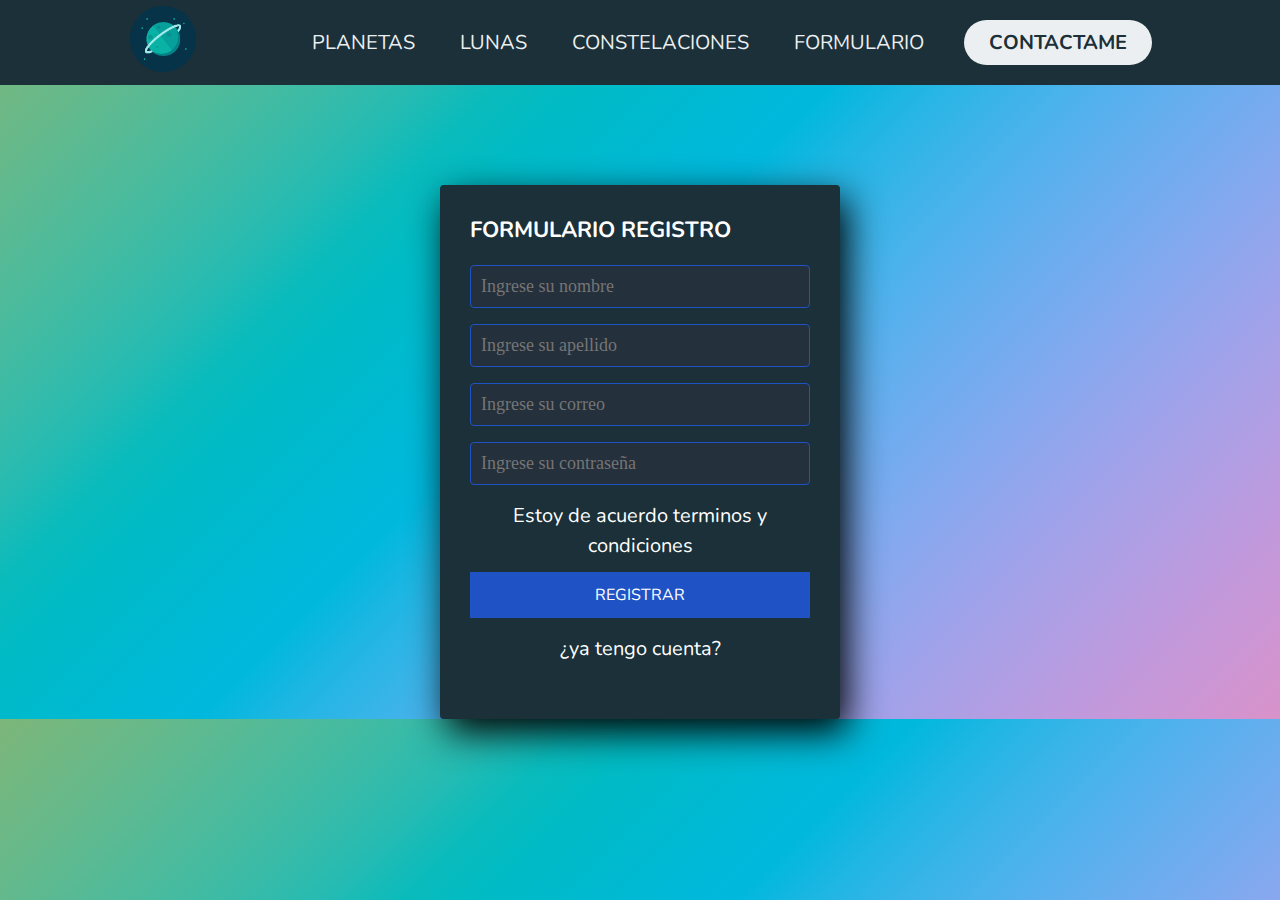
<file: formulario.html>
<!DOCTYPE html>
<html lang="en">
<head>
    <meta charset="UTF-8">
    <meta http-equiv="X-UA-Compatible" content="IE=edge">
    <meta name="viewport" content="width=device-width, initial-scale=1.0">
    <title>Formulario Registro</title>
    <link rel="stylesheet" href="./formulario.css">
</head>
<body>
    <header class="header">
        <div class="logo">
            <img src="./image/logo.png" alt="logo de la pagina"> 
        </div>
        <nav>
            <ul class="nav-links">
                <li> <a href="./index.html">PLANETAS</a> </li>
                <li> <a href="./luna.html">LUNAS</a> </li>
                <li> <a href="./contelaciones.html">CONSTELACIONES </a> </li>
                <li> <a href="./formulario.html">FORMULARIO</a> </li>

            </ul>
        </nav>

        <a href="#" class="btn"> <button>CONTACTAME</button> </a>
    
    </header>
    <div class="row">
        <article class="article">
            <section class="form-register">
                <h4>FORMULARIO REGISTRO</h4>
                <input class="controls" type="text" name="nombre" id="nombres" placeholder="Ingrese su nombre">
                <input class="controls" type="text" name="apellidos" id="nombres" placeholder="Ingrese su apellido">
                <input class="controls" type="email" name="correo" id="nombres" placeholder="Ingrese su correo">
                <input class="controls" type="password" name="contraseña" id="nombres" placeholder="Ingrese su contraseña">
                <p>Estoy de acuerdo <a href="#">terminos y condiciones</a> </p>
                <input class="botons" type="submit" value="REGISTRAR">
                <p><a href="#">¿ya tengo cuenta?</a> </p>
            </section>
        </article>

    </div>
    
</body>
</html>
</file>
<file: formulario.css>
@import url('https://fonts.googleapis.com/css2?family=Maven+Pro:wght@500&family=Nunito:wght@400;700&display=swap');

*{
    box-sizing: border-box;
    margin: 0;
    padding: 0;
    
    font-family: 'Nunito', sans-serif;
    font-size: 20px;
}
body{
    background-image: linear-gradient(135deg, #7db67a 0, #71b882 4.17%, #65b98b 8.33%, #57ba95 12.5%, #49bb9e 16.67%, #39bba8 20.83%, #26bbb2 25%, #0abbbc 29.17%, #00bbc5 33.33%, #00bace 37.5%, #00b9d6 41.67%, #00b8dd 45.83%, #1fb6e3 50%, #37b4e8 54.17%, #4cb2ec 58.33%, #5fafee 62.5%, #70acef 66.67%, #81a9ef 70.83%, #91a6ed 75%, #a0a2ea 79.17%, #ad9fe5 83.33%, #ba9be0 87.5%, #c598d9 91.67%, #cf95d2 95.83%, #d892c9 100%);
}

.header{
    background-color: #1b3039;
    display: flex;
    justify-content: flex-end;
    align-items: center;
    height: 85px;
    padding: 5px 10%;
}

.header .logo{
    cursor: pointer;
    margin-right: auto;
}

.header .logo img{
    height: 70px;
    width: auto;
    transition: all 0.3s;
}

.header .logo img:hover{
    transform: scale(1.2);
}

.header .nav-links{
    list-style: none;
}
header .nav-links li{
    display:inline-block;
    padding: 0 20px;
}

.header .nav-links li:hover{
    transform: scale(1.1);
}

.header .nav-links a{
    font-size: 700;
    color: #eceff1;
    text-decoration: none;
}

.header .nav-links li a:hover{
        color: #ffbc0e;
}

.header .btn button{
    font-weight: 700;
    color: #1b3039;
    padding: 9px 25px;
    background: #eceff1;
    border: none;
    border-radius: 50px;
    cursor: pointer;
    transition: all 0.3s ease 0s;
    margin-left: 20px;
}

.header .btn button:hover{
    background-color: #e2f1f8;
    color: #ffbc0e;
    transform:  scale(1.1);
    
}

.form-register{
    width: 400px;
    background: #1b3039;
    padding: 30px;
    margin: auto;
    margin-top: 100px;
    border-radius: 4px;
    font-family: "calibri";
    color: white;
    box-shadow: 7px 13px 37px #000;
}

.form-register h4{
    font-size: 22px;
    margin-bottom: 20px;
}
.controls{
    width: 100%;
    background: #24303c;
    padding: 10px;
    border-radius: 4px;
    margin-bottom: 16px;
    border: 1px solid #1f53c5;
    font-family: "calibri";
    font-size: 18px;
    color: white;
}

.form-register p{
    height: 55px;
    text-align: center;
    font-size: 20px;
    line-height: 30px;
    
}

.form-register a{
    color: white;
    text-decoration: none;
}

.form-register a:hover{
    color: white;
    text-decoration: underline;
}

.form-register .botons{
    width: 100%;
    background: #1f53c5;
    border: none;
    padding: 12px;
    color: white;
    margin: 16px 0px;
    font-size: 16px;
}
</file>
